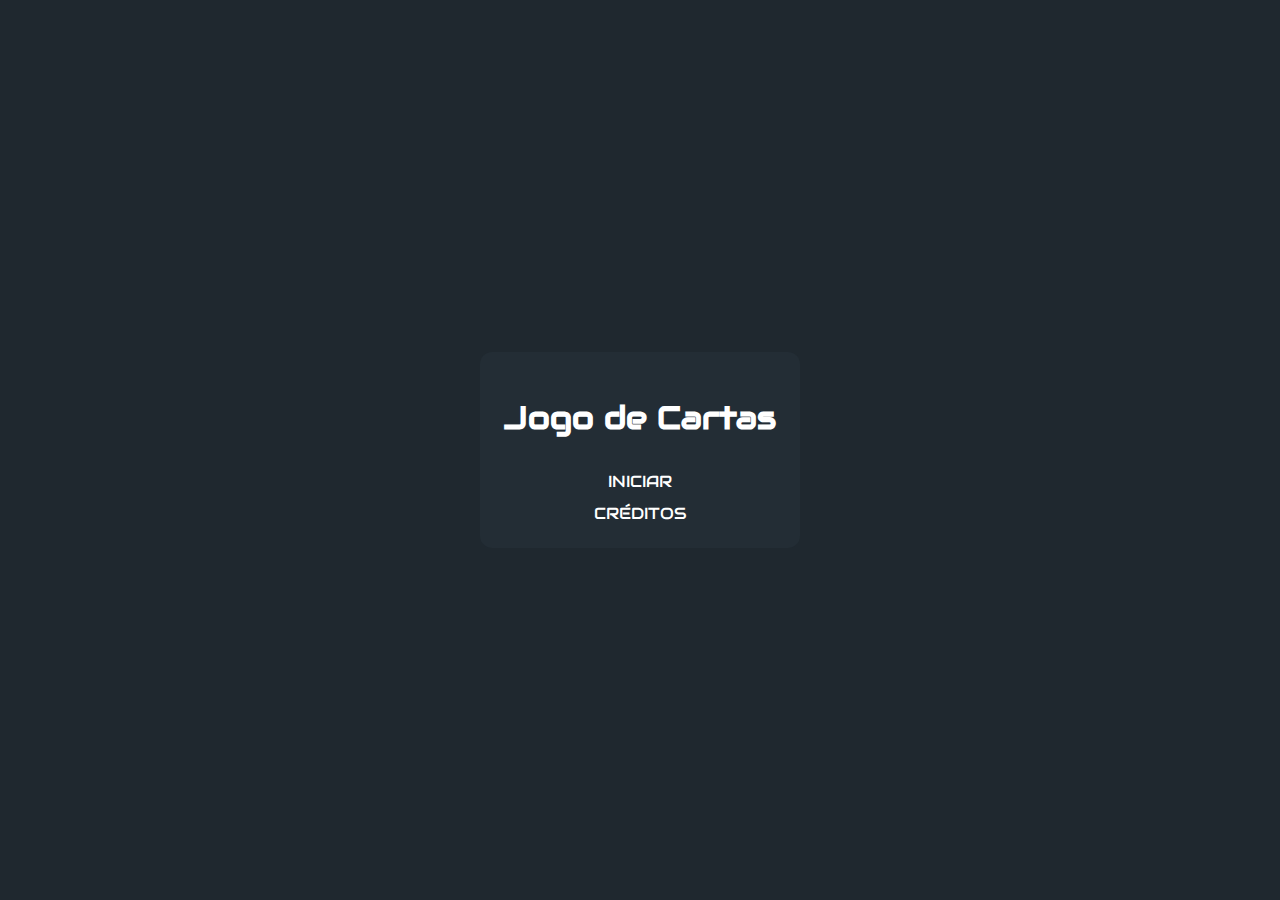
<file: index.html>
<!DOCTYPE html>
<html lang="pt">
<head>
    <meta charset="UTF-8">
    <meta name="viewport" content="width=device-width, initial-scale=1.0">
    <title>Menu</title>
    
    <script src="js/menu.js" defer></script>
    <link rel="stylesheet" href="css/menu.css">

    <!-- FONTE -->
    <link rel="preconnect" href="https://fonts.googleapis.com">
    <link rel="preconnect" href="https://fonts.gstatic.com" crossorigin>
    <link href="https://fonts.googleapis.com/css2?family=Audiowide&display=swap" rel="stylesheet">

</head>
<body>

    <div class="container">
        <h1 class="title div-btn" id="title">Jogo de Cartas</h1>
        <a href="jogo.html"><div class="div-btn"><span>INICIAR</span></div></a>
        <a href="https://github.com/ufjf-dcc121/ufjf-dcc121-2023-1-atv12-gabriella-joaovitor-victor"><div class="div-btn"><span>CRÉDITOS</h3></div></a>
    </div>
    
</body>
</html>
</file>
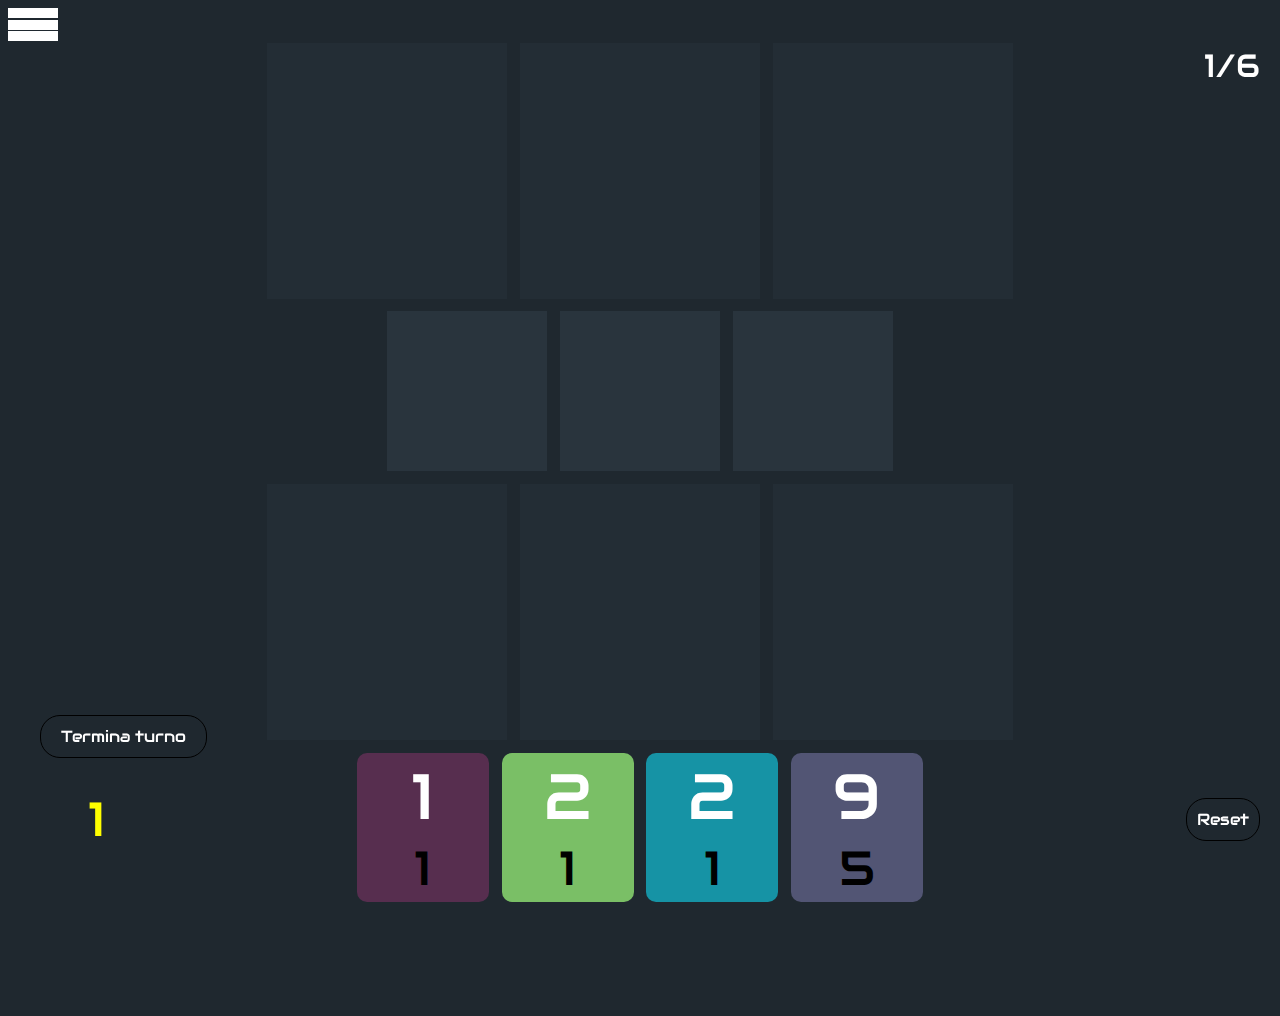
<file: jogo.html>
<!DOCTYPE html>
<html lang="pt">
<head>
    <meta charset="UTF-8">
    <meta name="viewport" content="width=device-width, initial-scale=1.0">
    <title>Jogo de Cartas</title>
    <link rel="stylesheet" href="css/style.css">
    <script src="js/main.js" defer></script>

    <!-- FONTE -->
    <link rel="preconnect" href="https://fonts.googleapis.com">
    <link rel="preconnect" href="https://fonts.gstatic.com" crossorigin>
    <link href="https://fonts.googleapis.com/css2?family=Audiowide&display=swap" rel="stylesheet">

</head>
<body>
    <main>

        


        <a id="link" href="index.html">
            <div class="menu">
                <div class="menu-item"></div>
                <div class="menu-item"></div>
                <div class="menu-item"></div>
            </div>
        </a>
        <div class ="reset" id="reset">Reset</div>


        <span class="rodadas"></span>
        <span class="energiaPlayer"></span>
        
        <div class="mapa">
            <div class="locais" id="bot">
                <div class="local" id="umb"></div>
                <div class="local" id="doisb"></div>
                <div class="local" id="tresb"></div>
            </div>

            <div class="tabuleiro">
                <div class="lugar" id="um">
                    <div class="lugar-carta">
                        <span class="forcaTotalBot" id=1b></span>
                    </div>
                    <div class="lugar-carta">
                        <span class="forcaTotal" id=1></span>
                    </div>
                </div>
                <div class="lugar" id="dois">
                    <div class="lugar-carta">
                        <span class="forcaTotalBot" id=2b></span>
                    </div>
                    
                    <div class="lugar-carta">
                        <span class="forcaTotal" id=2></span>
                    </div>
                </div>
                <div class="lugar" id="tres">
                    <div class="lugar-carta">
                        <span class="forcaTotalBot" id=3b></span>
                    </div>
                    
                    <div class="lugar-carta">
                        <span class="forcaTotal" id=3></span>
                    </div>
                </div>
            </div>

            <div class="locais" id="player">
                <div class="local" id="ump"></div>
                <div class="local" id="doisp"></div>
                <div class="local" id="tresp"></div>
            </div>
        </div>

        <div id="turno" class="turno-btn">Termina turno</div>

        
        <div class="container">
            <div class="deck"></div>
        </div>
        <div class="alert" id="alert">
            <h1 class="text-alert" id="textAlert">VITÓRIA</h1>
        </div>
    </main>
</body>
</html>
</file>
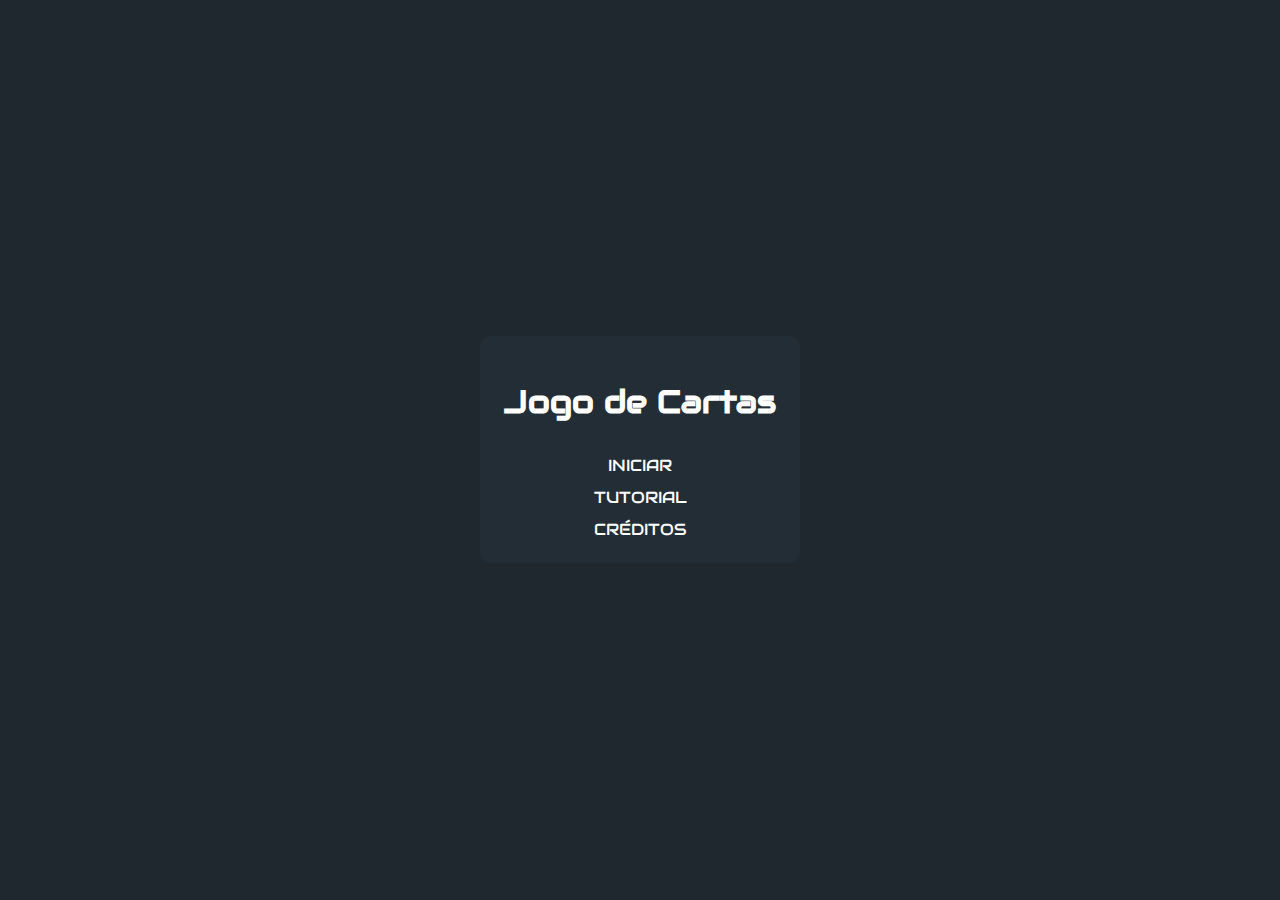
<file: menu.html>
<!DOCTYPE html>
<html lang="pt">
<head>
    <meta charset="UTF-8">
    <meta name="viewport" content="width=device-width, initial-scale=1.0">
    <title>Menu</title>
    
    <script src="js/menu.js" defer></script>
    <link rel="stylesheet" href="css/menu.css">

    <!-- FONTE -->
    <link rel="preconnect" href="https://fonts.googleapis.com">
    <link rel="preconnect" href="https://fonts.gstatic.com" crossorigin>
    <link href="https://fonts.googleapis.com/css2?family=Audiowide&display=swap" rel="stylesheet">

</head>
<body>

    <div class="container">
        <h1 class="title div-btn" id="title">Jogo de Cartas</h1>
        <a href="jogo.html"><div class="div-btn"><span>INICIAR</span></div></a>
        <a href="tutorial.html"><div class="div-btn"><span>TUTORIAL</span></div></a>
        <a href="creditos.html"><div class="div-btn"><span>CRÉDITOS</h3></div></a>
    </div>
    
</body>
</html>
</file>
<file: css/menu.css>
*{
    font-family: 'Audiowide', cursive;
}


body{
    background-color: rgb(31, 40, 47);

}

.title{
    
    color: white;
}

.container{
    background-color: rgb(35, 45, 53);

    display: flex;
    justify-content: center;
    align-items: center;
    flex-direction: column;
    gap: .7rem;

    position: absolute;
    transform: translate(-50%,-50%);
    left: 50%;
    top: 50%;

    padding: 1.5rem;

    border-radius: 12px
;
}

div.container>a{
    text-decoration: none;
    color: white;
}

.div-btn{
    transition: 3s;
}

.div-btn:hover{
    scale: 1.2;
}
</file>
<file: css/style.css>
main {
    height: 1000px;
}

body {
    background-color: rgb(31, 40, 47);
}

span{
    color: white;
}

.tabuleiro{
    display: flex;
    justify-content: center;
    align-items: center;
    flex-direction: row;
    flex-wrap: wrap;
    gap:0.8em;
    padding-bottom: 0.8em;
}

.lugar {
    display: flex;
    justify-content: center;
    align-items:end;
    flex-direction: row;
    flex-wrap: wrap;
    width: 10rem;
    height: 10rem;
    background-color: rgb(41, 52, 61);
}

.lugar-carta{
    /* background-color: green; */

    display: flex;
    justify-content: center;
    align-items: end;
    width: 80%;
    height: 40%;
}


.locais{
    display: flex;
    justify-content: center;
    align-items: center;
    flex-direction: row;
    flex-wrap: wrap;
    gap:0.8em;
    padding-bottom: 0.8em;
}

.local {
    display: flex;
    justify-content: center;
    align-items: center;
    flex-direction: row;
    flex-wrap: wrap;
    width: 15rem;
    height: 16rem;
    background-color: rgb(35, 45, 53);
}

.container{
    display: flex;
    justify-content: center;
    align-items: center;
    flex-direction: row;
    flex-wrap: wrap;
}

.deck{
    display: flex;
    justify-content: center;
    align-items: center;
    flex-direction: row;
    gap: .8em;
}

.card{
    width: 7rem;
    height: 8.1rem;

    display: flex;
    justify-content: center;
    align-items: center;
    flex-direction: column;
    padding: 10px;
    border-radius: 10px;
}

.card-hover:hover{
    box-shadow: 0 0 5px #00ffff, 0 0 10px #00ffff, 0 0 15px #00ffff;
}

.selecionado{
    box-shadow: 0 0 5px #2da010, 0 0 10px #2da010, 0 0 15px #2da010;
}

.scaled{
    scale: 1.2;
}

.set{
    scale: 0.7;
    padding: 0;
}

.forca{
    font-size: 4rem;
    font-family: 'Audiowide', cursive;
}

.energia{
    font-size: 3rem;
    font-family: 'Audiowide', cursive; 
    color: black;
}

.ganhou{
    color: yellow;
}

.empate{
    color: gray;
}
.menu{
    bottom: 20px;
    right: 20px;
    display: flex;
    align-items: baseline;
    align-content: space-between;
    flex-wrap: wrap;
    justify-content: space-evenly;
    flex-direction: column;
}

.menu-item {
    margin-bottom: 1.5px;
    padding: 5px 25px;
    background-color: #fff;
    cursor: pointer;
}

.turno-btn {

  font-family: 'Audiowide';
  position: fixed;
  bottom: 142px;
  left: 3.1%;
  padding: 10px 20px;
  border-radius: 20px;
  color: #fff;
  border: 1.2px solid black;
  cursor: pointer;
}


#reset {
    font-family: 'Audiowide';
    position: fixed;
    bottom: 5.5%;
    right: 10px;
    margin: 10px;
    padding: 10px;
    border-radius: 20px;
    border: 1.2px solid black;
    color: white;
    cursor: pointer;
}

.energiaPlayer {
    position: fixed;
    font-family: 'Audiowide';
    color: yellow;
    bottom: 50px; /* Ajuste a distância desejada da parte inferior */
    left: 7.5%;
    transform: translateX(-50%);
    font-size: 3rem;
}
.rodadas {
    position: fixed;
    font-family: 'Audiowide';
    font-size: 2rem;
    top: 5%;
    right: 20px;
}

.alert{
    position: absolute;
    transform: translate(-50%,-50%);
    top: 45%;
    left: 50%;
}

.text-alert{
    color: rgba(255, 255, 255, 80%);
    font-family: 'Audiowide';
    font-size: 11rem;
}
</file>
